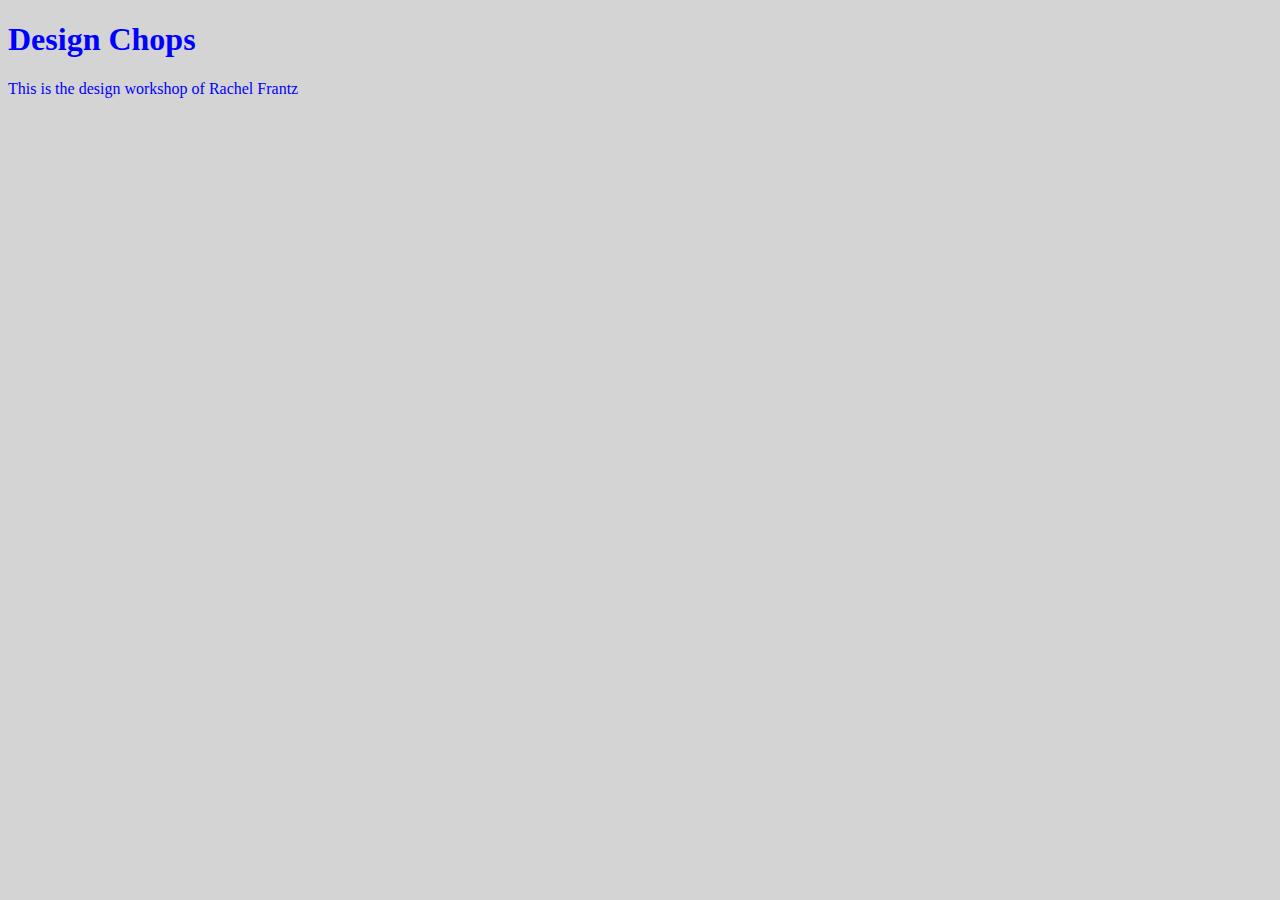
<file: unit_1/index.html>
<!DOCTYPE html>
<html>
	
	<head>
		<link rel="stylesheet" type="text/css" href="css/style.css">
	</head>
		<title>Design Chops</title>
		<body>
			<h1>Design Chops</h1>
			<p>This is the design workshop of Rachel Frantz</p>
	

		</body>

</html>
</file>
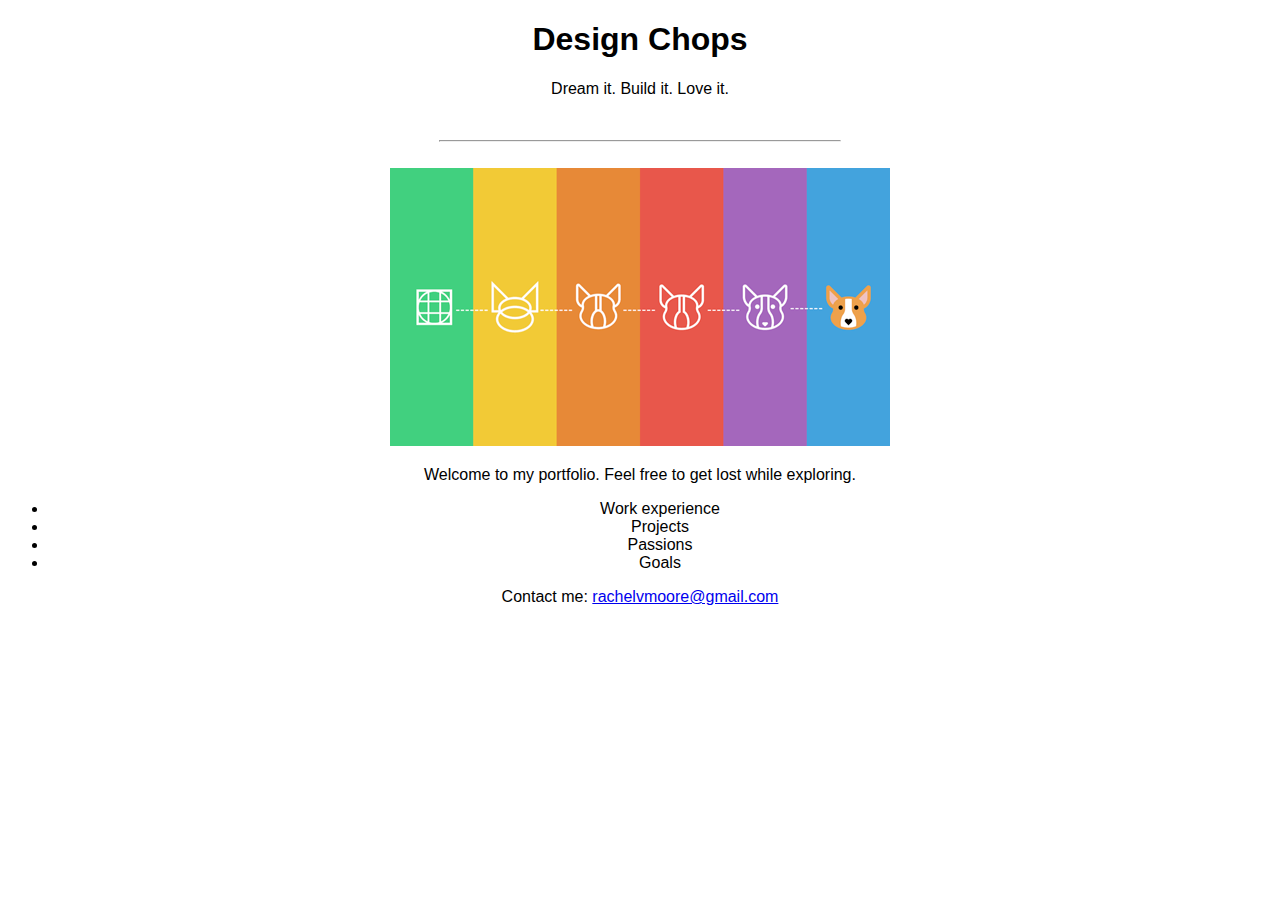
<file: unit_3/index.html>
<!DOCTYPE html>
<html>
	
	<head>
		<link rel="stylesheet" type="text/css" href="css/style.css">
	</head>
		<title>Design Chops</title>
		<body>
			<h1>Design Chops</h1>
			<p>Dream it. Build it. Love it.</p>
			<br>
			<hr>
			<br>
			<img src="images/design_icon.png">
			<p>Welcome to my portfolio. Feel free to get lost while exploring.</p>
			<ul>
			<li>Work experience</li>
			<li>Projects</li>
			<li>Passions</li>
			<li>Goals</li>
			</ul>

			<p>Contact me: <a href="mailto:rachelvmoore@gmail.com">rachelvmoore@gmail.com</a></p>
	

		</body>

</html>
</file>
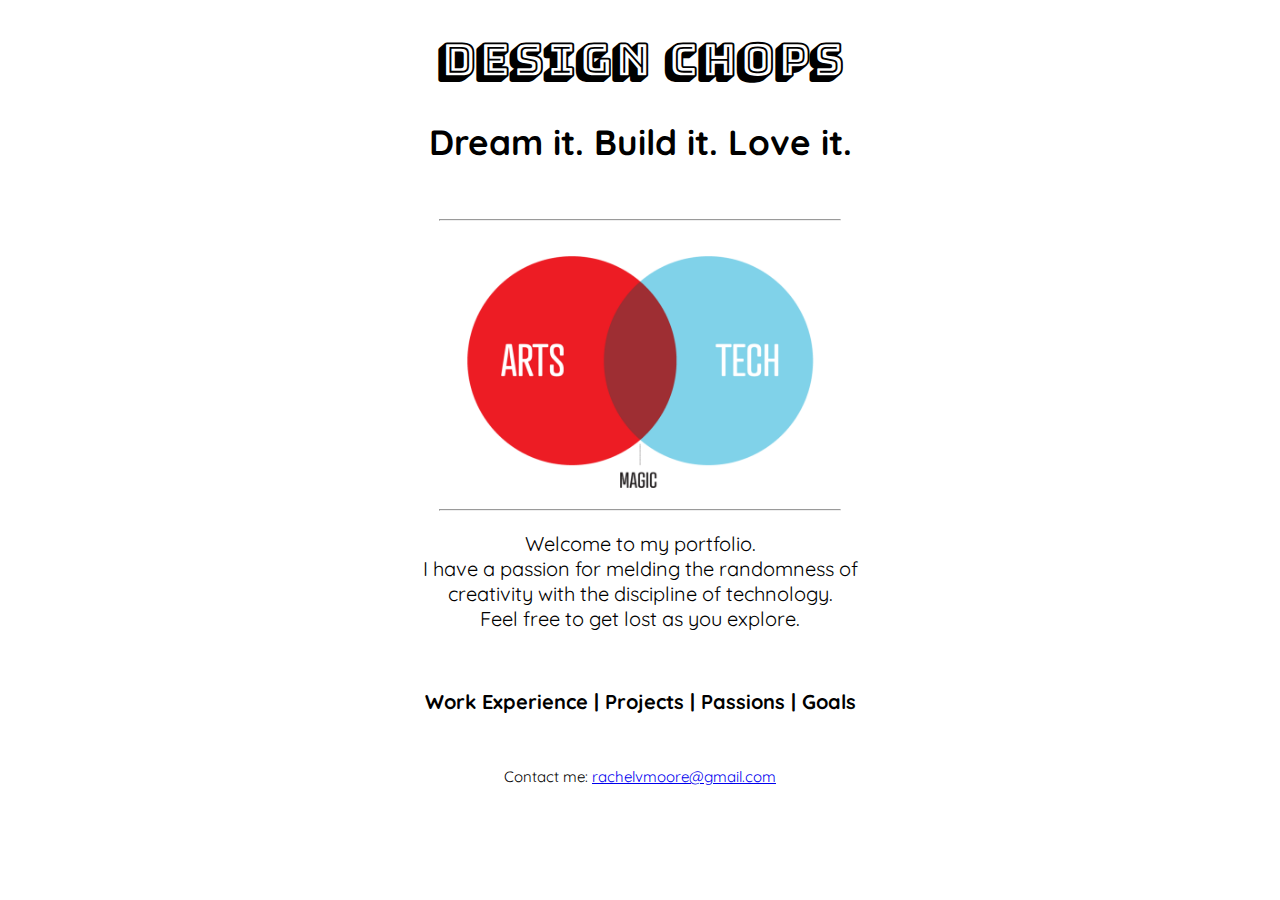
<file: unit_4/index.html>
<!DOCTYPE html>
<html>
	
	<head>
		<link rel="stylesheet" type="text/css" href="css/style.css">
		<title>Design Chops</title>
		</head>
		<body>
			<h1>Design Chops</h1>
			<h2>Dream it. Build it. Love it.</h2>
			<br>
			<hr>
			<br>
			<img class="logo_img" src="images/arts_tech.png" alt="arts | tech | magic - this logo represents a venn diagram of arts technology">
			<hr>
			<p>Welcome to my portfolio.
			<br>
			I have a passion for melding the randomness of <br>
			creativity with the discipline of technology. 
			<br>
			Feel free to get lost as you explore.</p>
			<br>
			<p class="links">
			<a class="links" href="#">Work Experience</a> | <a class="links" href="#">Projects</a> | <a class="links" href="#">Passions</a> | <a class="links" href="#">Goals</a>
			</p>
			<br>

			<p class="contact">Contact me: <a href="mailto:rachelvmoore@gmail.com">rachelvmoore@gmail.com</a></p>
	

		</body>

</html>
</file>
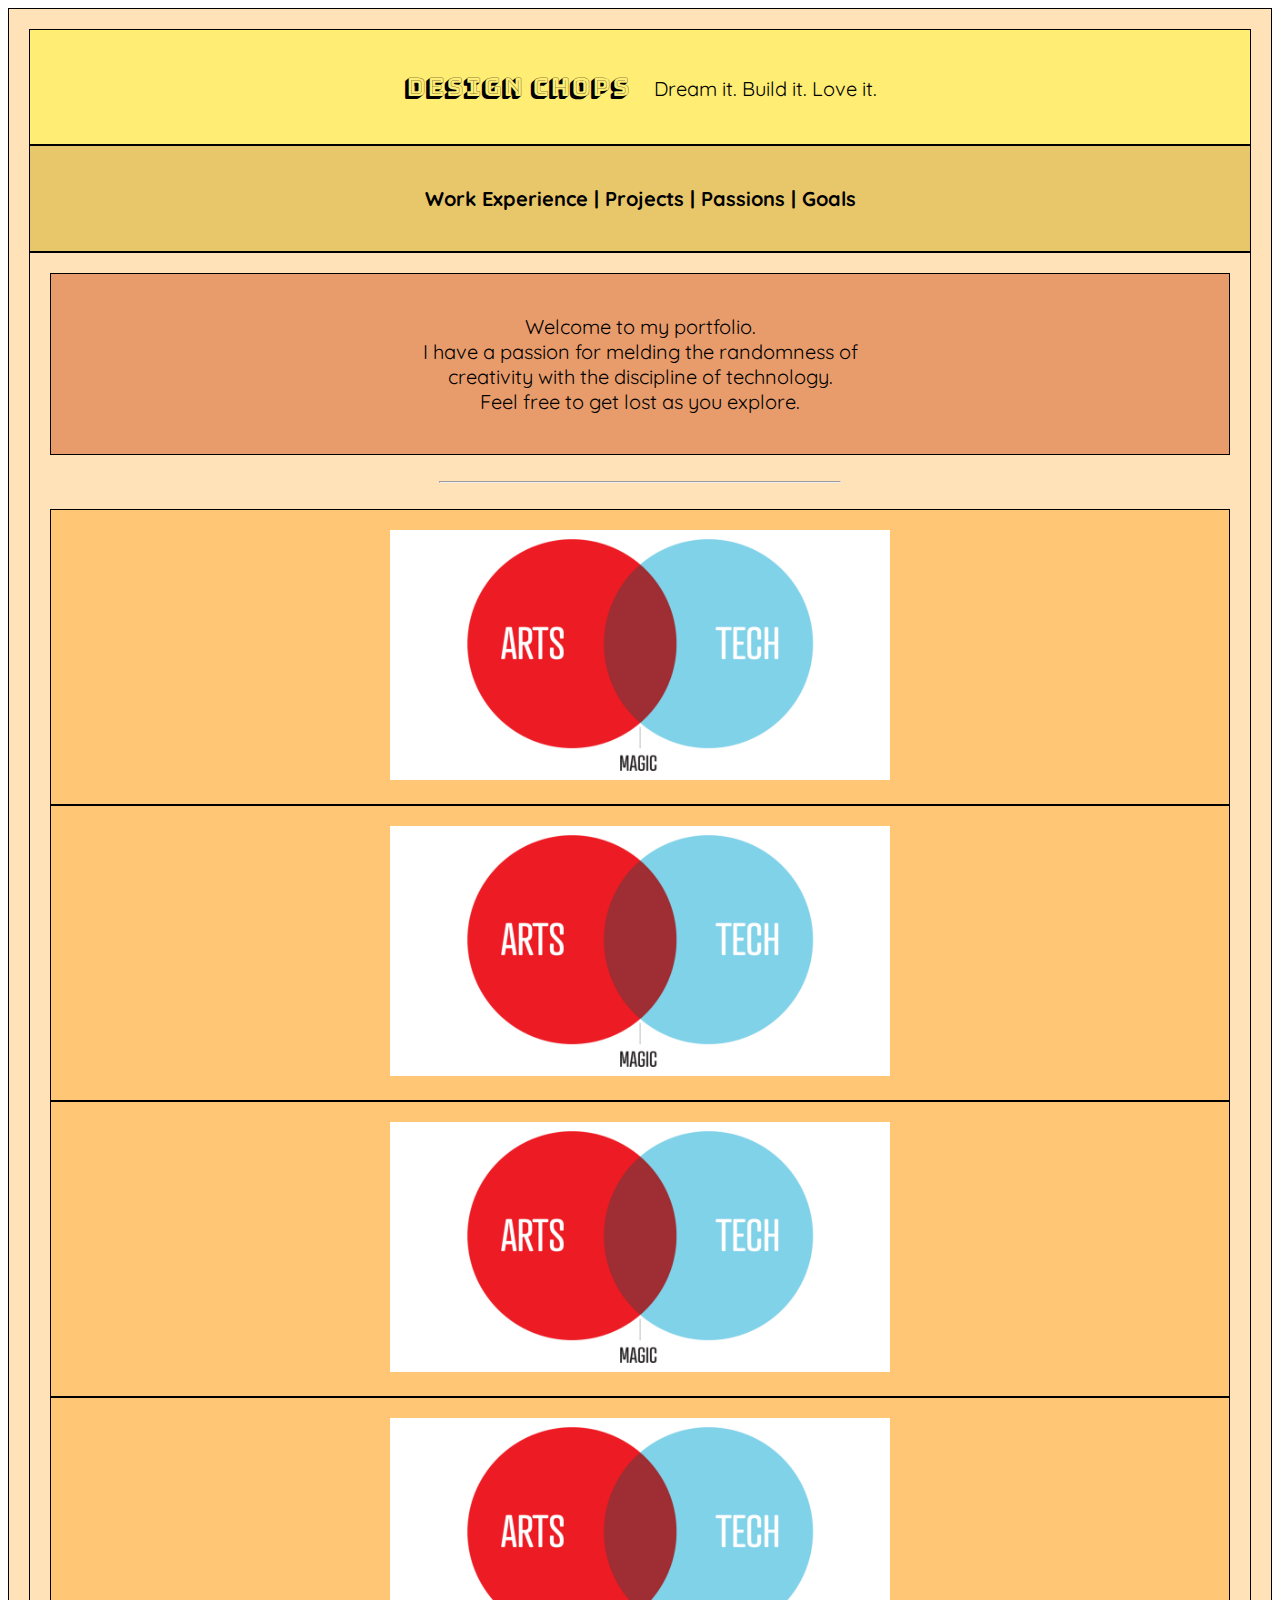
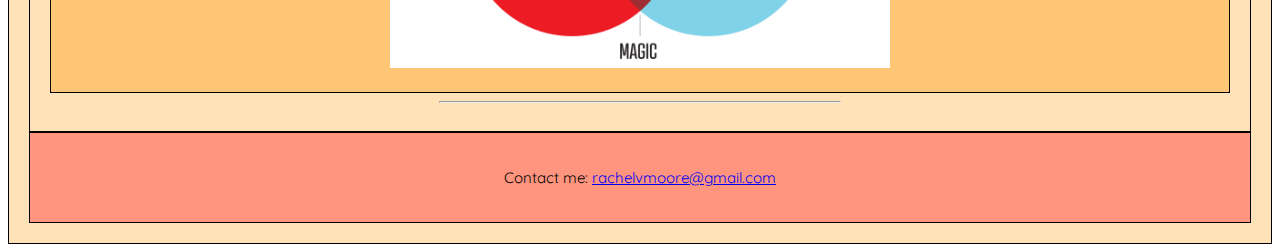
<file: unit_5/index.html>
<!DOCTYPE html>
<html>
	
	<head>
		<link rel="stylesheet" type="text/css" href="css/style.css">
			<title>Design Chops</title>
	</head>
		<body>
			<div class="wrapper">
			<header>
				<p> <span class="headline">Design Chops</span> &nbsp; &nbsp; Dream it. Build it. Love it.</p>
			</header>
			<nav>
				<p class="links">
				<a class="links" href="#">Work Experience</a> | <a class="links" href="#">Projects</a> | <a class="links" href="#">Passions</a> | <a class="links" href="#">Goals</a>
					</p>
			</nav>
			<section id="main">
				<article class="description">
					<p>Welcome to my portfolio.
				<br>
					I have a passion for melding the randomness of <br>
					creativity with the discipline of technology. 
				<br>
					Feel free to get lost as you explore.</p>
				</article>
					<br>
					<hr>
					<br>
				<aside class="pictures">
						<img class="logo_img" src="images/arts_tech.png" alt="arts | tech | magic - this logo represents a venn diagram of arts technology">
				</aside>
				<aside class="pictures">
						<img class="logo_img" src="images/arts_tech.png" alt="arts | tech | magic - this logo represents a venn diagram of arts technology">
				</aside>
				<aside class="pictures">
						<img class="logo_img" src="images/arts_tech.png" alt="arts | tech | magic - this logo represents a venn diagram of arts technology">
				</aside>
				<aside class="pictures">
						<img class="logo_img" src="images/arts_tech.png" alt="arts | tech | magic - this logo represents a venn diagram of arts technology">
				</aside>
			<hr>
					
				</section>
				<footer>
					<p class="contact">Contact me: <a href="mailto:rachelvmoore@gmail.com">rachelvmoore@gmail.com</a></p>
				</footer>
			
			</div>
		</body>

</html>
</file>
<file: unit_1/css/style.css>
body {
	background-color: #d4d4d4;
}

h1, p {
	color: blue;
}
</file>
<file: unit_3/css/style.css>
body {
	background-color: #ffffff;
	text-align: center;
}

h1, p, ul {
	font-family: Helvetica;
	color: #000000;
}

hr {width: 400px;
	color: #000000;

}
</file>
<file: unit_4/css/style.css>
@import url('https://fonts.googleapis.com/css?family=Bungee+Shade|Quicksand');

body {
	background-color: #ffffff;
	text-align: center;
}

h1 {
	font-family: 'Bungee Shade', cursive;
	font-size: 45px;
	color: #000000;
	text-align: center;
}
h2 {
	font-family: 'Quicksand', sans-serif;
	font-size: 35px;
	color: #000000;
	font-weight: bold;
	text-align: center;

}

p, ul {
	font-family: 'Quicksand', sans-serif;
	font-size: 20px;
	color: #000000;
	text-align: center;

}

hr {width: 400px;
	color: #000000;

}
.logo_img {width: 500px;

}

.contact {
	font-family: 'Quicksand', sans-serif;
	font-size: 15px;
	color: #000000;
	text-align: center;

}
.links {
	font-family: 'Quicksand', sans-serif;
	font-size: 20px;
	color: #000000;
	font-weight: bold;
	text-align: center;
	vertical-align: center;
	text-decoration: none;

}
</file>
<file: unit_5/css/style.css>
@import url('https://fonts.googleapis.com/css?family=Bungee+Shade|Quicksand');

body {
	background-color: #ffffff;
	text-align: center;
}

header {
    background-color: #FFED74;
    border: 1px black solid;
    padding: 20px;
}

nav {
    background-color: #E8C66A;
    border: 1px black solid;
    padding: 20px;
}
aside {
    background-color: #FFC675;
    border: 1px black solid;
    padding: 20px;
}

article {
    background-color: #E89C6C;
    border: 1px black solid;
    padding: 20px;
}

footer {
    background-color: #FF957E;
    border: 1px black solid;
    padding: 20px;
}

div {
    background-color: #FFE2B8;
    border: 1px black solid;
    padding: 20px;
}

section {
    background-color: #FFE2B8;
    border: 1px black solid;
    padding: 20px;
}
.headline {
	font-family: 'Bungee Shade', cursive;
	font-size: 25px;
	color: #000000;
	text-align: center;
}


p, ul {
	font-family: 'Quicksand', sans-serif;
	font-size: 20px;
	color: #000000;
	text-align: center;

}

hr {width: 400px;
	color: #000000;

}
.logo_img {width: 500px;

}

.contact {
	font-family: 'Quicksand', sans-serif;
	font-size: 15px;
	color: #000000;
	text-align: center;

}
.links {
	font-family: 'Quicksand', sans-serif;
	font-size: 20px;
	color: #000000;
	font-weight: bold;
	text-align: center;
	vertical-align: center;
	text-decoration: none;

}
</file>
